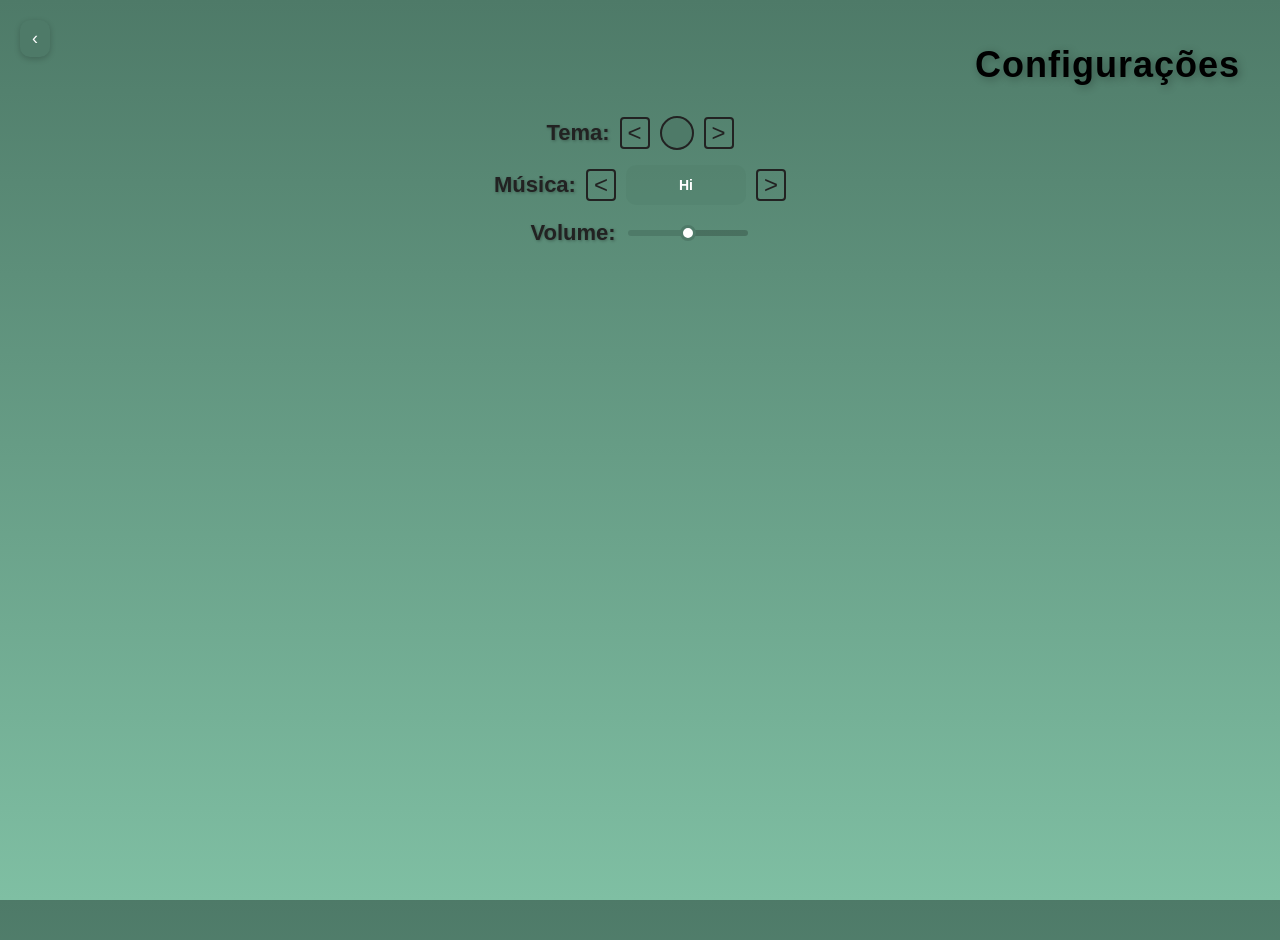
<file: configuration.html>
<!DOCTYPE html>
<html lang="pt-br">
<head>
<meta charset="UTF-8">
<title>Configurações</title>
<link rel="stylesheet" href="config.css">
</head>
<body class="config-page">
  <button id="btnVoltar" class="btn-voltar">‹</button>
  <h1 class="config-title">Configurações</h1>
  <div class="config-options">
    <div class="config-option tema-container">
  <span>Tema:</span>
  <button id="setaEsq" class="seta-tema">&lt;</button>
  <div id="temaSelector" class="tema-circulo"></div>
  <button id="setaDir" class="seta-tema">&gt;</button>
</div>
    <div class="config-option tema-container">
  <span>Música:</span>
  <button id="setaMusicaEsq" class="seta-tema">&lt;</button>
  <div id="musicaSelector" class="musica-display"></div>
  <button id="setaMusicaDir" class="seta-tema">&gt;</button>
</div>
  <div class="config-option tema-container">
  <span>Volume:</span>
  <input type="range" id="volumeControl" min="0" max="1" step="0.01">
</div>
  </div>
   <audio id="musicaGlobal" loop></audio>
  <script src="config01.js"></script>
</body>
</html>
</file>
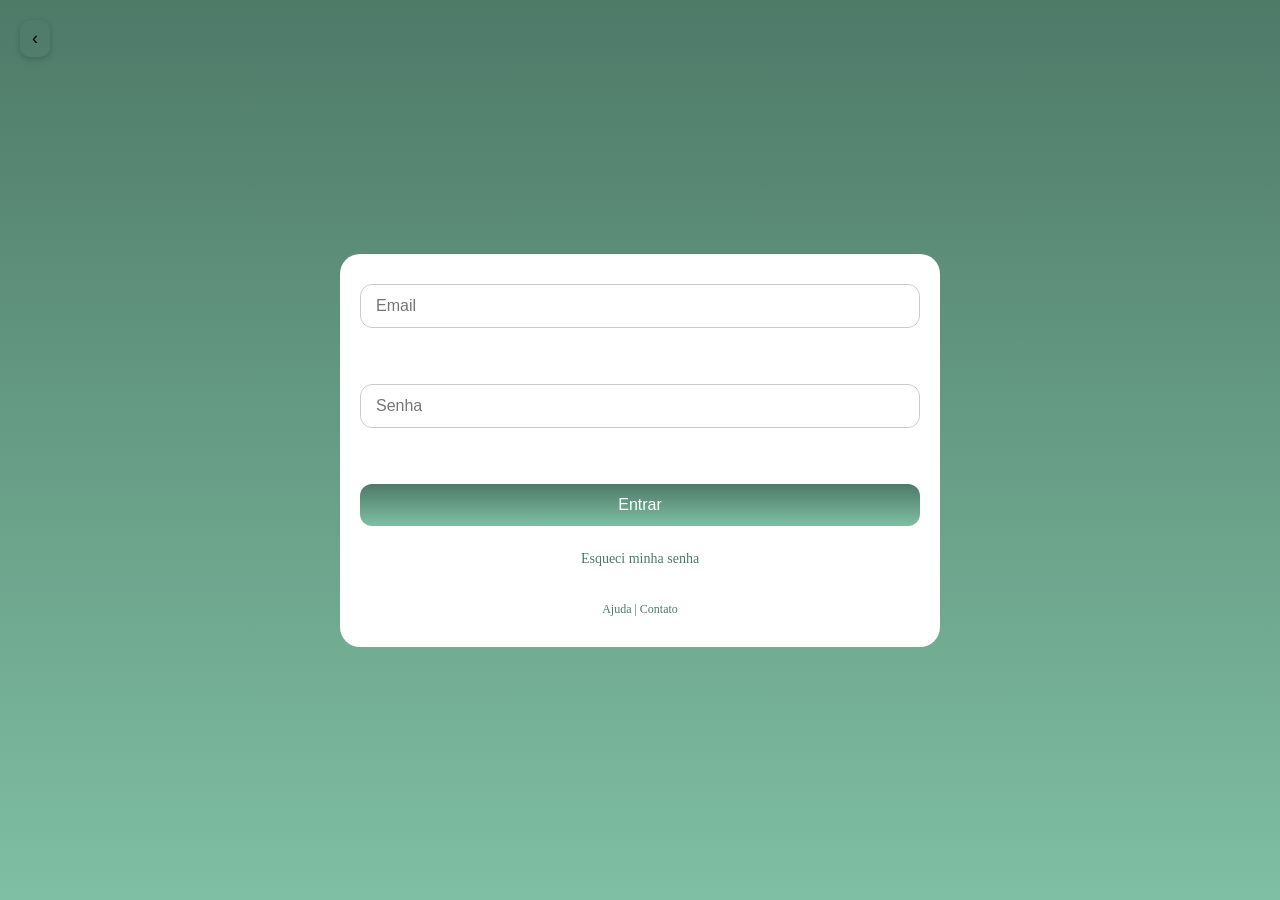
<file: login.html>
<!DOCTYPE html>
<html lang="pt-br">
<head>
<meta charset="UTF-8">
<title>Login</title>
<link rel="stylesheet" href="log.css">
</head>
<body class="login-page">
    <button id="btnVoltar" class="btn-voltar">‹</button>
  <div class="login-popup">
<div class="login-popup-inner">
  <input type="email" placeholder="Email" id="emailLogin">
  <p id="erroEmail" class="mensagem"></p>
  <input type="password" placeholder="Senha" id="senhaLogin">
  <p id="erroSenha" class="mensagem"></p>
  <button id="btnLogin">Entrar</button>
  <a href="recuperation.html" style="margin-top:10px; font-size:14px; text-decoration:none; color:#4e7a68;">Esqueci minha senha</a>
  <a href="suporte.html" style="margin-top:20px; font-size:12px; text-decoration:none; color:#4e7a68;">Ajuda | Contato</a>
</div>
</div>
  <script src="log01.js"></script>
   <audio id="musicaGlobal" loop></audio>
  <script src="log02.js"></script>
  <script src="log03.js"></script>
  <script src="log04.js"></script>
  <script src="log05.js"></script>
  <script src="log06.js"></script>
</body>
</html>
</file>
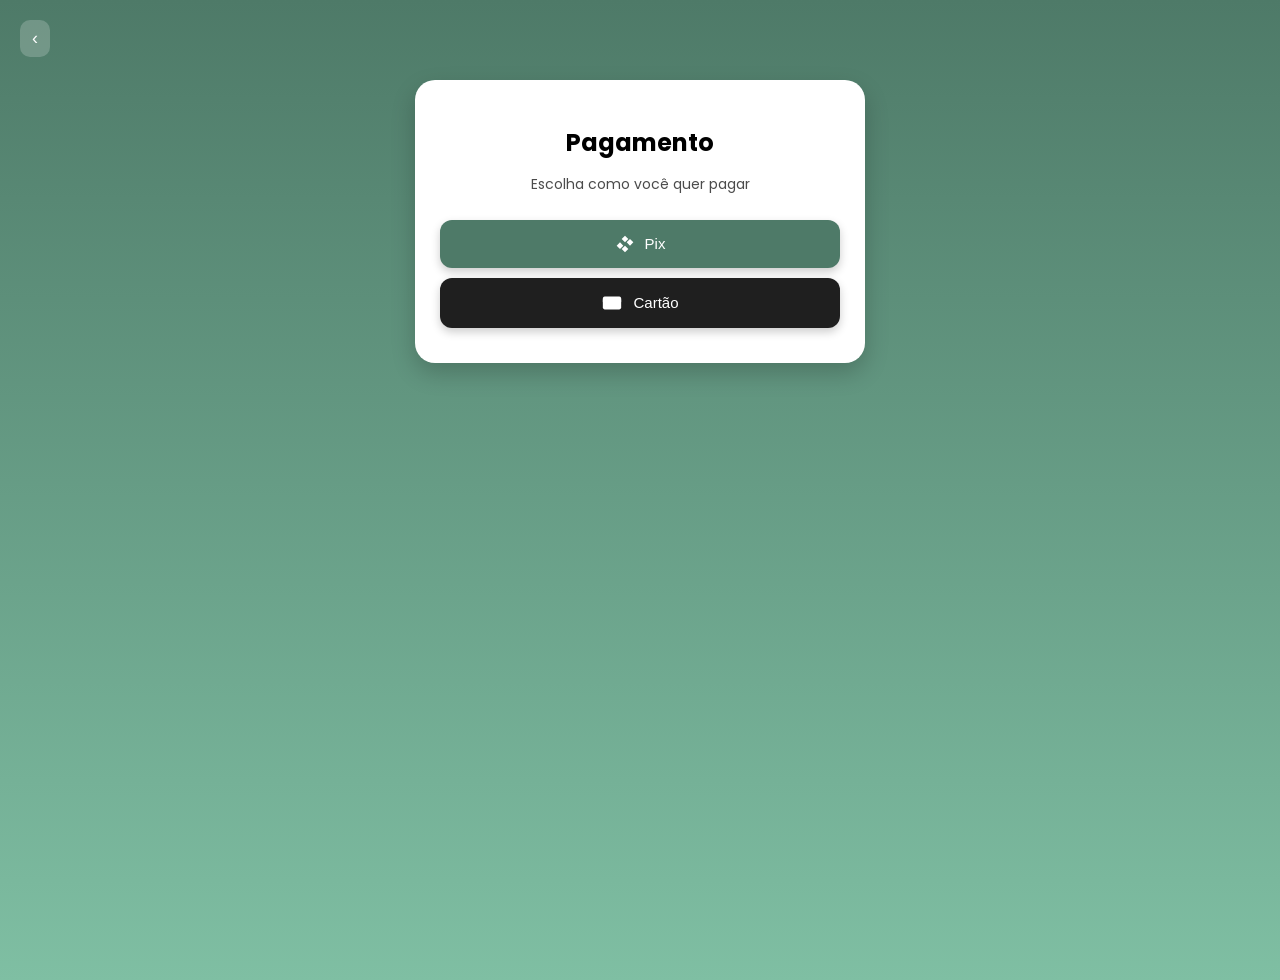
<file: pagamento.html>
<!DOCTYPE html>
<html lang="pt-br">
<head>
<meta charset="UTF-8">
<title>Pagamento</title>
<link href="https://fonts.googleapis.com/css2?family=Poppins&display=swap" rel="stylesheet">
<link rel="stylesheet" href="paga.css">
</head>
<body>
<button class="btn-voltar" onclick="history.back()">‹</button>
<div class="pagamento-box">
  <h2>Pagamento</h2>
  <p>Escolha como você quer pagar</p>
  <button class="btn-pagamento btn-pix" id="btnPix">
    <svg width="20" height="20" viewBox="0 0 24 24" fill="white">
      <path d="M12 2l4 4-4 4-4-4 4-4zm0 12l4 4-4 4-4-4 4-4zm10-4l-4 4-4-4 4-4 4 4zM6 10l4 4-4 4-4-4 4-4z"/>
    </svg>
    Pix
  </button>
  <button class="btn-pagamento btn-cartao" id="btnCartao">
    <svg width="22" height="22" viewBox="0 0 24 24" fill="white">
      <rect x="2" y="5" width="20" height="14" rx="2"></rect>
      <rect x="2" y="8" width="20" height="3"></rect>
    </svg>
    Cartão
  </button>
</div>
  <div id="popupPagamento" class="popup-pagamento">
  <div class="popup-conteudo">
    <div class="loader"></div>
    <p>Processando pagamento...</p>
  </div>
</div>
<script src="paga01.js"></script>
<audio id="musicaGlobal" loop></audio>
<script src="paga02.js"></script>
</body>
</html>
</file>
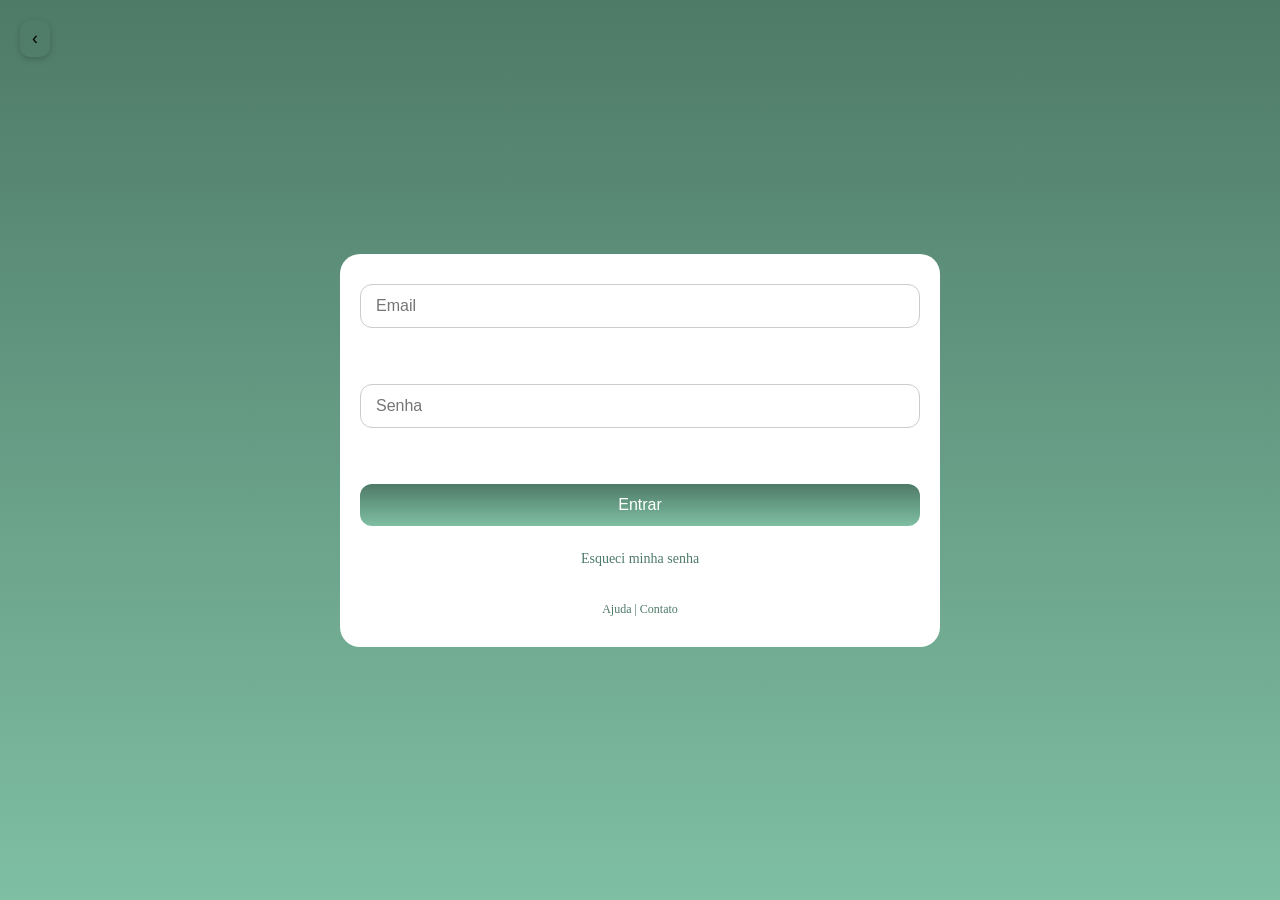
<file: perfil.html>
<!DOCTYPE html>
<html lang="pt-br">
<head>
  <meta charset="UTF-8">
  <title>Perfil</title>
  <link href="https://fonts.googleapis.com/css2?family=Poppins&display=swap" rel="stylesheet">
  <link rel="stylesheet" href="perf.css">
</head>
<body>
<button id="btnVoltar" class="btn-voltar">‹</button>
<div class="perfil-popup">
  <div class="topo-perfil">
    <div class="foto-container">
  <img id="fotoPerfil2" src="" alt="Foto de perfil">
  <button id="btnFoto" class="btn-foto">
    <svg xmlns="http://www.w3.org/2000/svg" width="16" height="16" fill="white" viewBox="0 0 24 24">
      <path d="M12 5c-3.86 0-7 3.14-7 7s3.14 7 7 7 
               7-3.14 7-7-3.14-7-7-7zm0 12c-2.76 0-5-2.24-5-5
               s2.24-5 5-5 5 2.24 5 5-2.24 5-5 5zm6-12l-1.5-2h-5
               L10 5H5v14h14V5h-1z"/>
    </svg>
  </button>
  <input type="file" id="inputFoto" accept="image/*" hidden>
</div>
    <div class="info-usuario">
      <div class="nome-container">
        <h2 id="nomeUsuario"></h2>
        <svg id="editarNome" xmlns="http://www.w3.org/2000/svg" 
             width="18" height="18" viewBox="0 0 24 24" fill="gray">
          <path d="M3 17.25V21h3.75L17.81 9.94l-3.75-3.75L3 17.25zm14.71-9.04a1.003 1.003 0 0 0 0-1.42l-2.5-2.5a1.003 1.003 0 0 0-1.42 0l-1.83 1.83 3.75 3.75 1.99-1.66z"/>
        </svg>
      </div>
      <p id="emailUsuario"></p>
    </div>
  </div>
  <button class="logout-btn" id="btnLogout">Desconect</button>
</div>
<div id="popupNome" class="popup-nome">
  <div class="popup-box">
    <h3>Editar nome</h3>
    <input type="text" id="inputNome">
    <button id="salvarNome">Salvar</button>
  </div>
</div>
  <script src="perf01.js"></script>
<audio id="musicaGlobal" loop></audio>
  <script src="perf02.js"></script>
  <script src="perf03.js"></script>
  <script src="perf04.js"></script>
  <script src="perf05.js"></script>
</body>
</html>
</file>
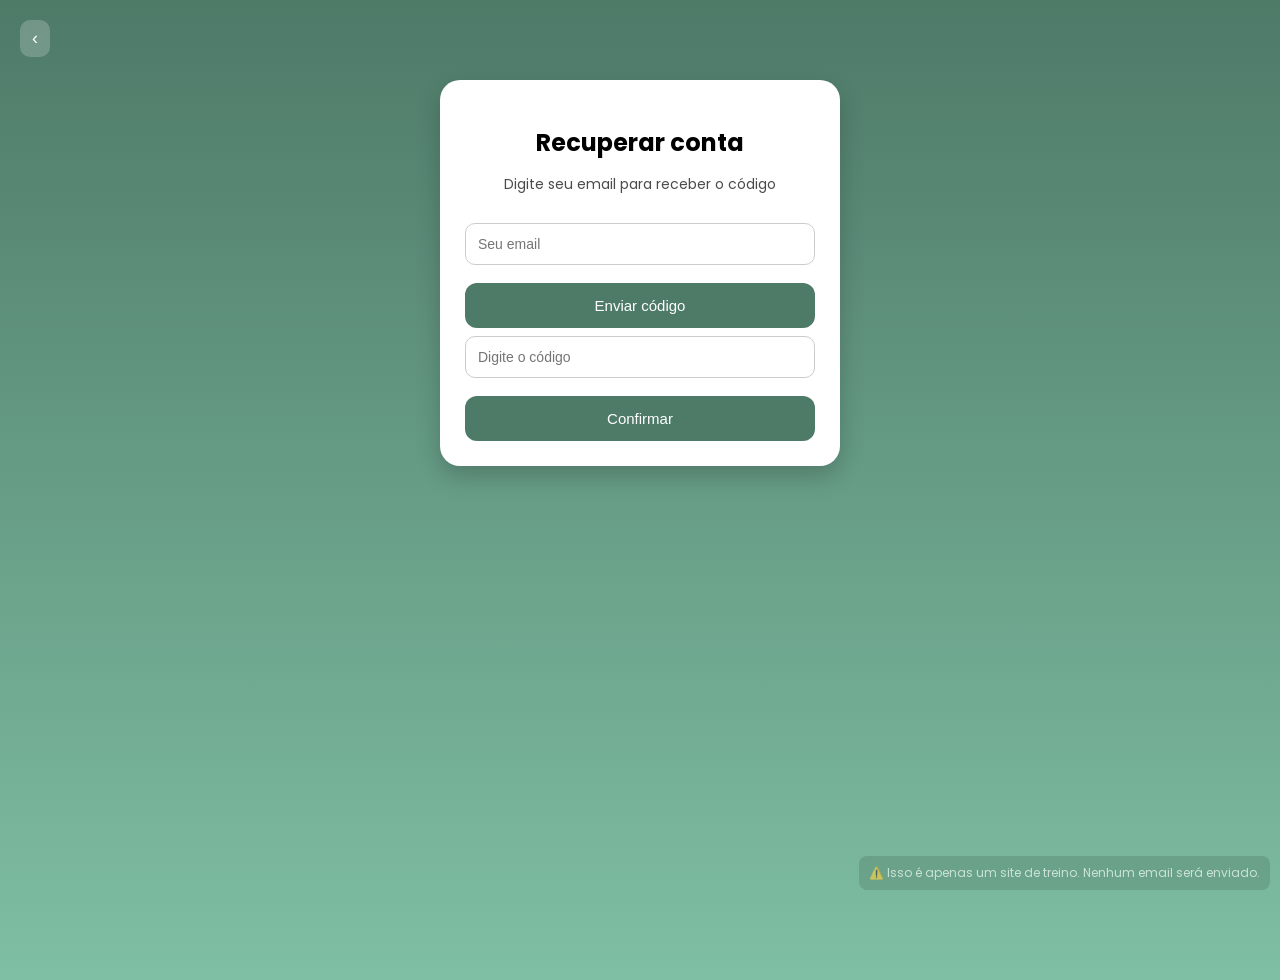
<file: recuperation.html>
<!DOCTYPE html>
<html lang="pt-br">
<head>
<meta charset="UTF-8">
<title>Recuperação</title>
<link href="https://fonts.googleapis.com/css2?family=Poppins&display=swap" rel="stylesheet">
<link rel="stylesheet" href="recupera.css">
</head>
<body>
<button class="btn-voltar" onclick="history.back()">‹</button>
<div class="suporte-box">
  <h2>Recuperar conta</h2>
  <p>Digite seu email para receber o código</p>
  <input type="email" id="email" class="input" placeholder="Seu email">
  <button class="btn-enviar" id="enviarCodigo">Enviar código</button>
  <input type="text" id="codigo" class="input" placeholder="Digite o código">
  <button class="btn-enviar" id="validarCodigo">Confirmar</button>
</div>
<div class="aviso">
  ⚠️ Isso é apenas um site de treino. Nenhum email será enviado.
</div>
<script src="recupera01.js"></script>
<audio id="musicaGlobal" loop></audio>
<script src="recupera02.js"></script>
</body>
</html>
</file>
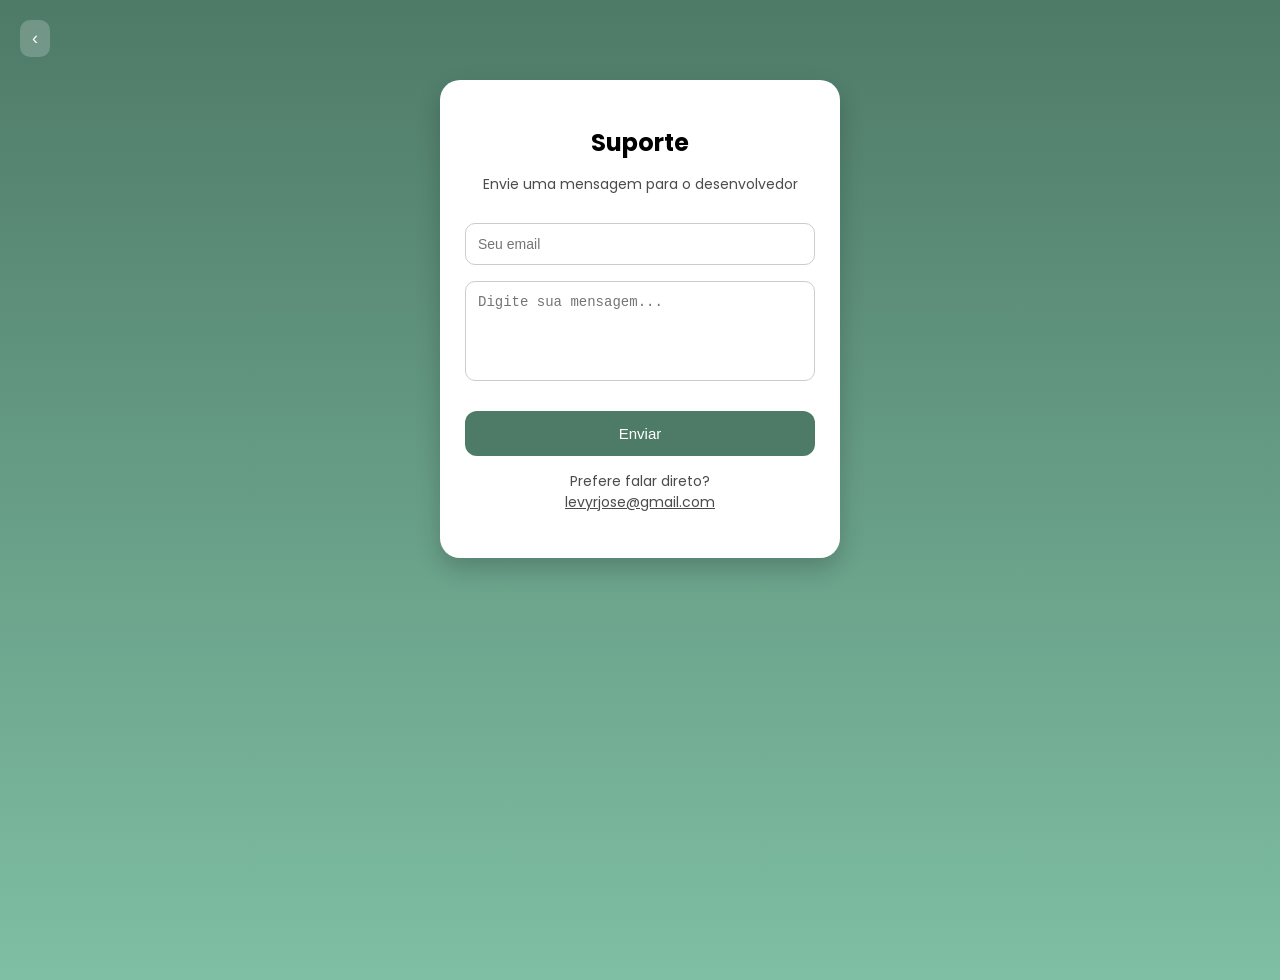
<file: suporte.html>
<!DOCTYPE html>
<html lang="pt-br">
<head>
<meta charset="UTF-8">
<title>Suporte</title>
<link href="https://fonts.googleapis.com/css2?family=Poppins&display=swap" rel="stylesheet">
<link rel="stylesheet" href="suport.css">
</head>
<body>
<button class="btn-voltar" onclick="history.back()">‹</button>
<div class="suporte-box">
  <h2>Suporte</h2>
  <p>Envie uma mensagem para o desenvolvedor</p>
  <input type="email" id="email" class="input" placeholder="Seu email">
  <textarea id="mensagem" class="input" placeholder="Digite sua mensagem..."></textarea>
  <button class="btn-enviar" id="enviar">Enviar</button>
  <p class="email-direto">
    Prefere falar direto?<br>
    <a href="https://mail.google.com/mail/?view=cm&to=levyrjose@gmail.com">
  levyrjose@gmail.com
</a>
  </p>
</div>
<div id="popup" class="popup">
  <p>Mensagem enviada com sucesso ✅</p>
</div>
<script src="suport01.js"></script>
<audio id="musicaGlobal" loop></audio>
<script src="suport02.js"></script>
</body>
</html>
</file>
<file: config.css>
html, body {
  height: 100%;
  margin: 0;
  padding: 0;
  font-family: 'Poppins', sans-serif;
}
body.config-page {
  height: 100vh;
  background: linear-gradient(to bottom, #4e7a68, #7fbfa3);
  display: flex;
  flex-direction: column;
  align-items: flex-end;      
  padding: 20px 40px;     
  overflow: hidden;
  transition: background 0.5s ease; 
}
.btn-voltar {
  position: fixed;
  top: 20px;
  left: 20px;
  z-index: 10002;
  background: #4e7a68;
  color: #ffffff;
  border: none;
  border-radius: 10px;
  padding: 8px 12px;
  font-size: 18px;
  cursor: pointer;
  box-shadow: 0 2px 6px rgba(0,0,0,0.2);
}
.config-title {
  font-size: 36px;
  font-weight: 600;
  text-align: right;           
  text-shadow: 2px 2px 8px rgba(0,0,0,0.3);
  margin-bottom: 30px;
  letter-spacing: 1px;
  user-select: none;
}
.config-options {
  display: flex;
  flex-direction: column;
  align-items: center;   
  width: 100%;           
  gap: 15px;             
}
@media (max-width: 768px) {
  body.config-page {
    align-items: center;      
    padding-top: 40px;        
    padding-left: 0;
    padding-right: 0;
  }
  .config-title {
    text-align: center;       
  }
}
  .tema-container {
  display: flex;
  align-items: center; 
  gap: 10px;           
}
  .tema-container span {
  font-size: 22px;           
  font-weight: 600;           
  color: #222222;      
  font-family: 'Poppins', sans-serif; 
    text-shadow: 1px 1px 3px rgba(0,0,0,0.3);
}
  .tema-circulo {
  width: 30px;
  height: 30px;
  border-radius: 50%;
   border: 2px solid #222222; 
  transition: background-color 0.2s;
}
  .seta-tema {
  background: transparent;
  border: 2px solid #222222; 
  color: #222222; 
  font-size: 24px;
  cursor: pointer;
  border-radius: 4px;         
  padding: 0 6px;        
  user-select: none;
  transition: transform 0.2s;
}
.seta-tema:hover {
  transform: scale(1.2);
}
.tema-circulo:hover {
  transform: scale(1.2);
  border-color: #fffacd; 
}
  #musicaSelector {
  width: 80px; 
  border-radius: 10px; 
  font-size: 14px;
  text-align: center;
}
  .musica-container {
  display: flex;
  align-items: center;       
  gap: 10px;                 
}
.musica-display {
  min-width: 100px;
  height: 40px;
  line-height: 40px;
  text-align: center;
  font-weight: 600;
  font-size: 16px;
  color: #fff;
  background-color: rgba(0,0,0,0.3);
  border-radius: 15px;
  padding: 0 10px;
  user-select: none;
  transition: background-color 0.3s;
}
#volumeControl {
  -webkit-appearance: none;
  width: 120px;
  height: 6px;
  border-radius: 10px;
  background: rgba(0,0,0,0.2);
  outline: none;
}
#volumeControl::-webkit-slider-thumb {
  -webkit-appearance: none;
  width: 16px;
  height: 16px;
  border-radius: 50%;
  background: #ffffff; 
  border: 3px solid #4e7a68; 
  cursor: pointer;
}
#volumeControl::-moz-range-thumb {
  width: 16px;
  height: 16px;
  border-radius: 50%;
  background: #ffffff;
  border: 3px solid #4e7a68;
  cursor: pointer;
}
</file>
<file: log.css>
html, body {
  height: 100%;
  margin: 0;
  padding: 0;
}
body.login-page {
  margin: 0;
  padding: 0;
  height: 100vh;
  display: flex;
  justify-content: center;
  align-items: center;
}
.login-popup {
  position: fixed;
  top: 20px;          
  bottom: 20px;       
  left: 20px;         
  right: 20px;        
  padding: 5px;       
  display: flex;
  justify-content: center;
  align-items: center;
  z-index: 10000;
  box-sizing: border-box;
}
.login-popup-inner {
  background: #ffffff;       
  border-radius: 20px;       
  width: 90%;                
  max-width: 600px;          
  padding: 30px 20px;        
  display: flex;
  flex-direction: column;
  justify-content: center;
  align-items: center;
  gap: 15px;                 
  box-sizing: border-box;
}
.login-popup-inner input {
  width: 100%;
  padding: 12px 15px;
  border-radius: 12px;
  border: 1px solid #ccc;
  font-size: 16px;
  box-sizing: border-box;
}
.login-popup button {
  width: 100%;
  padding: 12px 0;
  border: none;
  border-radius: 12px;
  color: white;
  font-size: 16px;
  cursor: pointer;
  background: linear-gradient(135deg, #4e7a68, #7fbfa3); 
  transition: 0.3s;
}
.login-popup button:hover {
  filter: brightness(1.1);
}
  .mensagem {
    color: red;
    text-align: center;
    margin-bottom: 12px;
    font-size: 14px;
  }
  .login-popup-inner a {
  color: #4e7a68;
  text-decoration: none;
}
.login-popup-inner a:first-of-type {
  margin-top: 10px;
  font-size: 14px;
}
.login-popup-inner a:last-of-type {
  margin-top: 20px;
  font-size: 12px;
}
.btn-voltar {
  position: fixed;
  top: 20px;
  left: 20px;
  z-index: 10002;
  background: var(--cor-barra);
  color: var(--cor-texto);
  border: none;
  border-radius: 10px;
  padding: 8px 12px;
  font-size: 18px;
  cursor: pointer;
  box-shadow: 0 2px 6px rgba(0,0,0,0.2);
}
body.tema-verde { background: linear-gradient(to bottom, #4e7a68, #7fbfa3); }
body.tema-vermelho { background: linear-gradient(to bottom, #b85c5c, #e09a9a); }
body.tema-azul { background: linear-gradient(to bottom, #5c7eb8, #9ab9e0); }
body.tema-roxo { background: linear-gradient(to bottom, #7a5ca0, #b49ad6); }
body.tema-laranja { background: linear-gradient(to bottom, #d68b5c, #f2b89a); }
body.tema-preto { background: linear-gradient(to bottom, #333333, #666666); }
</file>
<file: paga.css>
body {
  font-family: 'Poppins', sans-serif;
  margin: 0;
  min-height: 100vh;
  background-size: cover;
}
.pagamento-box {
  background: #fff;
  max-width: 400px;
  margin: 80px auto;
  padding: 25px;
  border-radius: 20px;
  text-align: center;
  box-shadow: 0 10px 25px rgba(0,0,0,0.2);
}
.pagamento-box h2 {
  margin-bottom: 10px;
}
.pagamento-box p {
  font-size: 14px;
  opacity: 0.7;
  margin-bottom: 25px;
}
.btn-pagamento {
  width: 100%;
  padding: 14px;
  margin: 10px 0;
  border: none;
  border-radius: 12px;
  color: white;
  font-size: 15px;
  cursor: pointer;
  display: flex;
  align-items: center;
  justify-content: center;
  gap: 10px;
  transition: transform 0.15s ease, box-shadow 0.15s ease, filter 0.15s ease;
  box-shadow: 0 4px 10px rgba(0,0,0,0.2);
}
.btn-pagamento:hover {
  transform: translateY(-2px);
  filter: brightness(1.08);
}
.btn-pagamento:active {
  transform: scale(0.97);
  box-shadow: 0 2px 6px rgba(0,0,0,0.2);
}
.tema-0 .btn-pix { background: #4e7a68; }
.tema-1 .btn-pix { background: #b85c5c; }
.tema-2 .btn-pix { background: #5c7eb8; }
.tema-3 .btn-pix { background: #7a5ca0; }
.tema-4 .btn-pix { background: #d68b5c; }
.tema-5 .btn-pix { background: #333; }
.btn-cartao {
  background: #1f1f1f;
}
.btn-voltar {
  position: fixed;
  top: 20px;
  left: 20px;
  border: none;
  border-radius: 10px;
  padding: 8px 12px;
  font-size: 18px;
  cursor: pointer;
  background: rgba(255,255,255,0.2);
  color: white;
}
.popup-pagamento {
  position: fixed;
  bottom: -100%;
  left: 0;
  width: 100%;
  height: 40%;
  background: white;
  border-radius: 20px 20px 0 0;
  box-shadow: 0 -5px 20px rgba(0,0,0,0.3);
  display: flex;
  align-items: center;
  justify-content: center;
  transition: bottom 0.4s ease;
  z-index: 9999;
}
.popup-pagamento.ativo {
  bottom: 0;
}
.popup-conteudo {
  text-align: center;
}
.loader {
  width: 40px;
  height: 40px;
  border: 4px solid #ccc;
  border-top: 4px solid #4e7a68;
  border-radius: 50%;
  margin: 0 auto 15px;
  animation: girar 1s linear infinite;
}
@keyframes girar {
  to { transform: rotate(360deg); }
}
</file>
<file: perf.css>
html, body {
  height: 100%;
}
body {
  font-family: 'Poppins', sans-serif;
  margin: 0;
  min-height: 100vh;
  background-repeat: no-repeat;
  background-size: cover;
}
.perfil-popup { 
  background: #fff; 
  padding: 20px; 
  border-radius: 20px; 
  max-width: 500px; 
  margin: 50px auto; 
  text-align: center;
  position: relative;
  z-index: 1;
}
.perfil-popup img { 
  width: 100px; 
  height: 100px; 
  border-radius: 50%; 
}
.logout-btn { 
  padding: 12px 25px; 
  border: none; 
  border-radius: 12px; 
  color: #fff; 
  cursor: pointer;
  font-size: 15px;
  font-weight: 500;
  margin-top: 20px;
  transition: all 0.2s ease;
  box-shadow: 0 4px 10px rgba(0,0,0,0.2);
}
.logout-btn:active {
  transform: scale(0.96);
  box-shadow: 0 2px 5px rgba(0,0,0,0.2);
}
.tema-0 .logout-btn { background: #4e7a68; }
.tema-1 .logout-btn { background: #b85c5c; }
.tema-2 .logout-btn { background: #5c7eb8; }
.tema-3 .logout-btn { background: #7a5ca0; }
.tema-4 .logout-btn { background: #d68b5c; }
.tema-5 .logout-btn { background: #333333; }
.tema-0 .logout-btn:hover { background: #3e6354; }
.tema-1 .logout-btn:hover { background: #9f4d4d; }
.tema-2 .logout-btn:hover { background: #4d6aa0; }
.tema-3 .logout-btn:hover { background: #684a8a; }
.tema-4 .logout-btn:hover { background: #b8744d; }
.tema-5 .logout-btn:hover { background: #222222; }
.btn-voltar {
  position: fixed;
  top: 20px;
  left: 20px;
  z-index: 10002;
  background: var(--cor-barra);
  color: var(--cor-texto);
  border: none;
  border-radius: 10px;
  padding: 8px 12px;
  font-size: 18px;
  cursor: pointer;
  box-shadow: 0 2px 6px rgba(0,0,0,0.2);
}
.topo-perfil {
  display: flex;
  align-items: center;
  justify-content: center;
  gap: 15px;
}
.info-usuario {
  display: flex;
  flex-direction: column;
  align-items: flex-start;
}
.nome-container {
  display: flex;
  align-items: center;
  gap: 6px;
}
#editarNome {
  cursor: pointer;
}
#editarNome:hover {
  opacity: 0.7;
}
#emailUsuario {
  margin: 0;
  font-size: 14px;
  opacity: 0.7;
}
.popup-nome {
  position: fixed;
  top: 0;
  left: 0;
  width: 100%;
  height: 100%;
  background: rgba(0,0,0,0.5);
  display: none;
  justify-content: center;
  align-items: center;
  z-index: 9999;
}
.popup-box {
  background: white;
  padding: 20px;
  border-radius: 15px;
  text-align: center;
}
.popup-box input {
  padding: 8px;
  border-radius: 8px;
  border: 1px solid #ccc;
  margin-top: 10px;
  width: 200px;
}
.popup-box button {
  margin-top: 10px;
  padding: 8px 15px;
  border: none;
  border-radius: 8px;
  background: #4e7a68;
  color: white;
  cursor: pointer;
}
  .foto-container {
  position: relative;
}
.btn-foto {
  position: absolute;
  bottom: 0;
  right: 0;
  width: 30px;
  height: 30px;
  border-radius: 50%;
  border: none;
  display: flex;
  align-items: center;
  justify-content: center;
  cursor: pointer;
}
.tema-0 .btn-foto { background: #4e7a68; }
.tema-1 .btn-foto { background: #b85c5c; }
.tema-2 .btn-foto { background: #5c7eb8; }
.tema-3 .btn-foto { background: #7a5ca0; }
.tema-4 .btn-foto { background: #d68b5c; }
.tema-5 .btn-foto { background: #333333; }
</file>
<file: recupera.css>
* {
  box-sizing: border-box;
}
body {
  font-family: 'Poppins', sans-serif;
  margin: 0;
  min-height: 100vh;
  background-size: cover;
}
.suporte-box {
  background: #fff;
  max-width: 400px;
  margin: 80px auto;
  padding: 25px;
  border-radius: 20px;
  text-align: center;
  box-shadow: 0 10px 25px rgba(0,0,0,0.2);
}
.suporte-box h2 {
  margin-bottom: 10px;
}
.suporte-box p {
  font-size: 14px;
  opacity: 0.7;
  margin-bottom: 20px;
}
.input {
  width: 100%;
  padding: 12px;
  margin: 8px 0;
  border-radius: 10px;
  border: 1px solid #ccc;
  font-size: 14px;
}
.btn-enviar {
  width: 100%;
  padding: 14px;
  margin-top: 10px;
  border: none;
  border-radius: 12px;
  color: white;
  font-size: 15px;
  cursor: pointer;
}
.tema-0 .btn-enviar { background: #4e7a68; }
.tema-1 .btn-enviar { background: #b85c5c; }
.tema-2 .btn-enviar { background: #5c7eb8; }
.tema-3 .btn-enviar { background: #7a5ca0; }
.tema-4 .btn-enviar { background: #d68b5c; }
.tema-5 .btn-enviar { background: #333; }
.btn-voltar {
  position: fixed;
  top: 20px;
  left: 20px;
  border: none;
  border-radius: 10px;
  padding: 8px 12px;
  font-size: 18px;
  cursor: pointer;
  background: rgba(255,255,255,0.2);
  color: white;
}
.aviso {
  position: fixed;
  bottom: 10px;
  right: 10px;
  font-size: 12px;
  opacity: 0.6;
  background: rgba(0,0,0,0.2);
  padding: 8px 10px;
  border-radius: 8px;
  color: white;
}
</file>
<file: suport.css>
* {
  box-sizing: border-box;
}
body {
  font-family: 'Poppins', sans-serif;
  margin: 0;
  min-height: 100vh;
  background-size: cover;
}
.suporte-box {
  background: #fff;
  max-width: 400px;
  margin: 80px auto;
  padding: 25px;
  border-radius: 20px;
  text-align: center;
  box-shadow: 0 10px 25px rgba(0,0,0,0.2);
}
.suporte-box h2 {
  margin-bottom: 10px;
}
.suporte-box p {
  font-size: 14px;
  opacity: 0.7;
  margin-bottom: 20px;
}
.input {
  width: 100%;
  padding: 12px;
  margin: 8px 0;
  border-radius: 10px;
  border: 1px solid #ccc;
  font-size: 14px;
}
textarea.input {
  resize: none;
  height: 100px;
}
.btn-enviar {
  width: 100%;
  padding: 14px;
  margin-top: 15px;
  border: none;
  border-radius: 12px;
  color: white;
  font-size: 15px;
  cursor: pointer;
  transition: 0.2s;
}
.tema-0 .btn-enviar { background: #4e7a68; }
.tema-1 .btn-enviar { background: #b85c5c; }
.tema-2 .btn-enviar { background: #5c7eb8; }
.tema-3 .btn-enviar { background: #7a5ca0; }
.tema-4 .btn-enviar { background: #d68b5c; }
.tema-5 .btn-enviar { background: #333; }
.btn-voltar {
  position: fixed;
  top: 20px;
  left: 20px;
  border: none;
  border-radius: 10px;
  padding: 8px 12px;
  font-size: 18px;
  cursor: pointer;
  background: rgba(255,255,255,0.2);
  color: white;
}
.popup {
  position: fixed;
  bottom: -100%;
  left: 50%;
  transform: translateX(-50%);
  width: 90%;
  max-width: 400px;
  height: auto;
  padding: 20px;
  background: white;
  border-radius: 20px;
  display: flex;
  align-items: center;
  justify-content: center;
  text-align: center;
  transition: 0.4s;
}
.popup.ativo {
  bottom: 20px;
}
.email-direto {
  font-size: 13px;
  margin-top: 15px;
  opacity: 0.7;
}
.email-direto a {
  color: inherit;
  text-decoration: underline;
}
</file>
